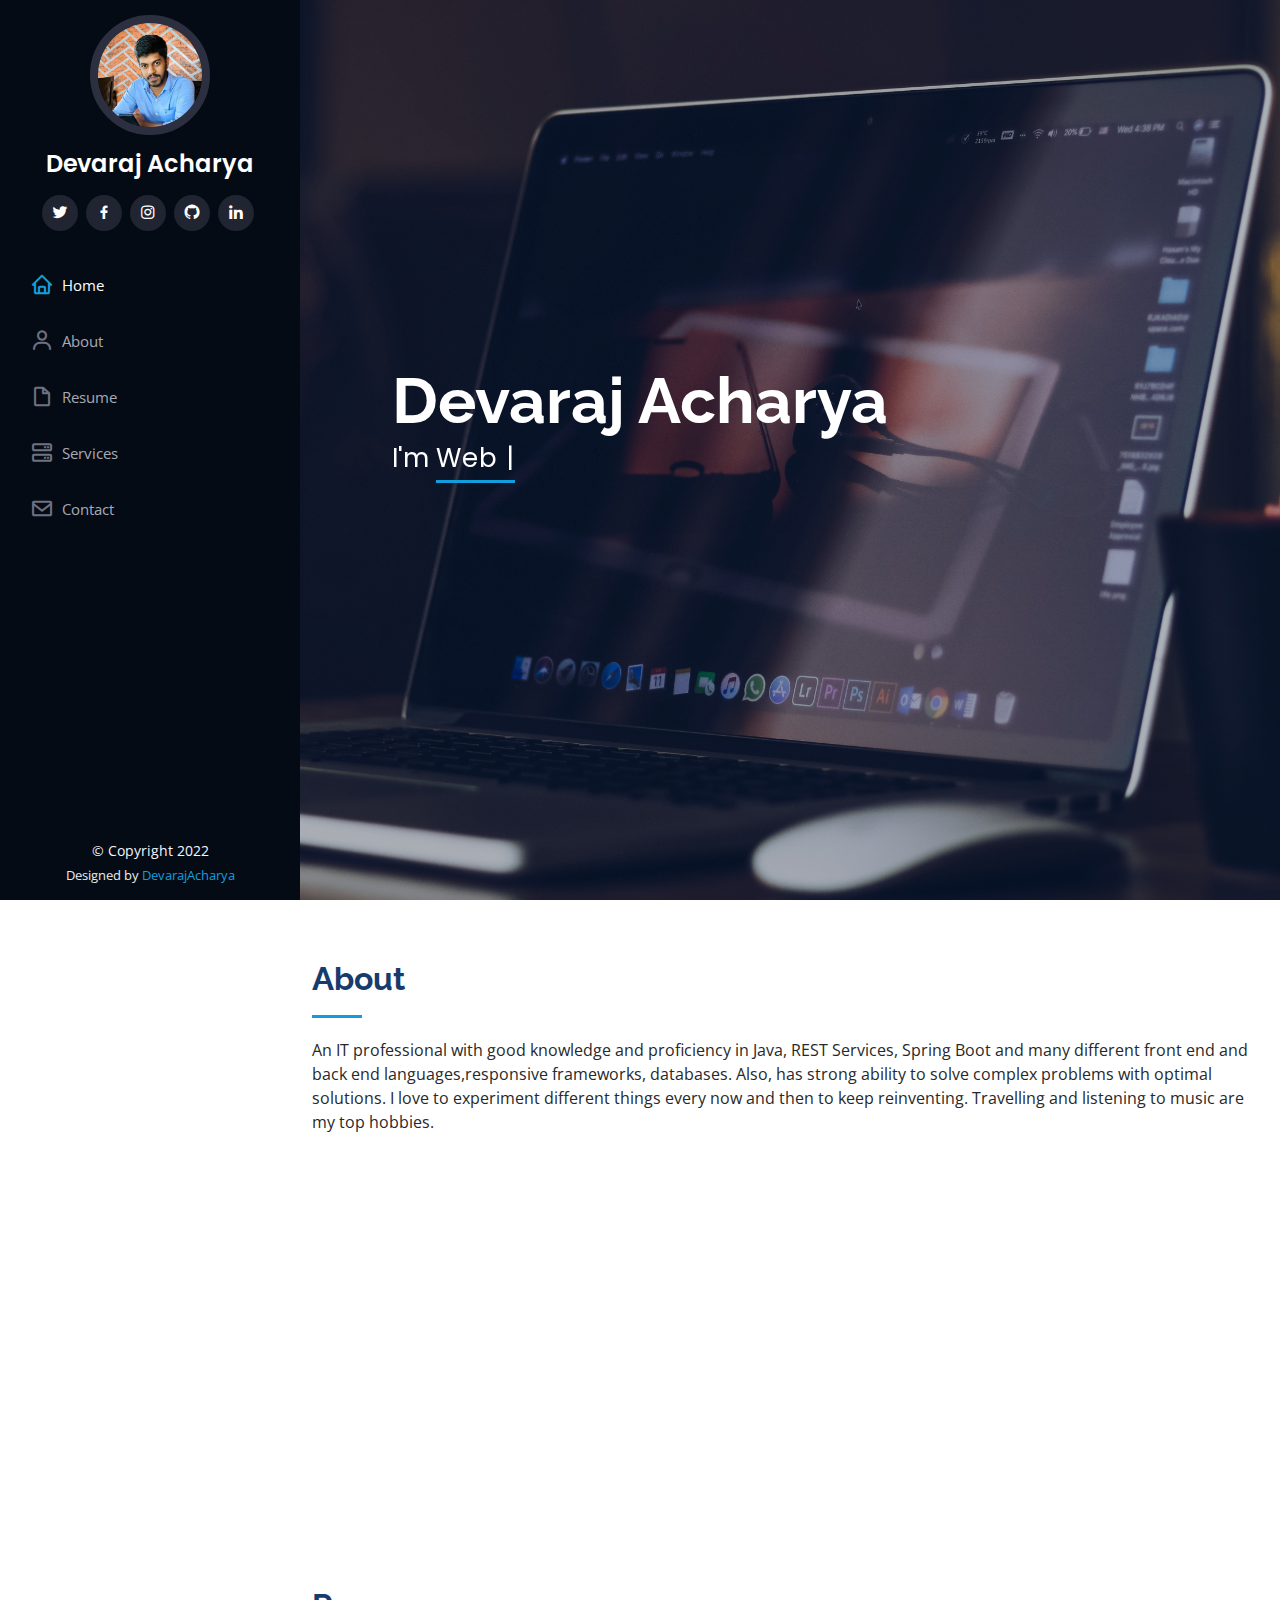
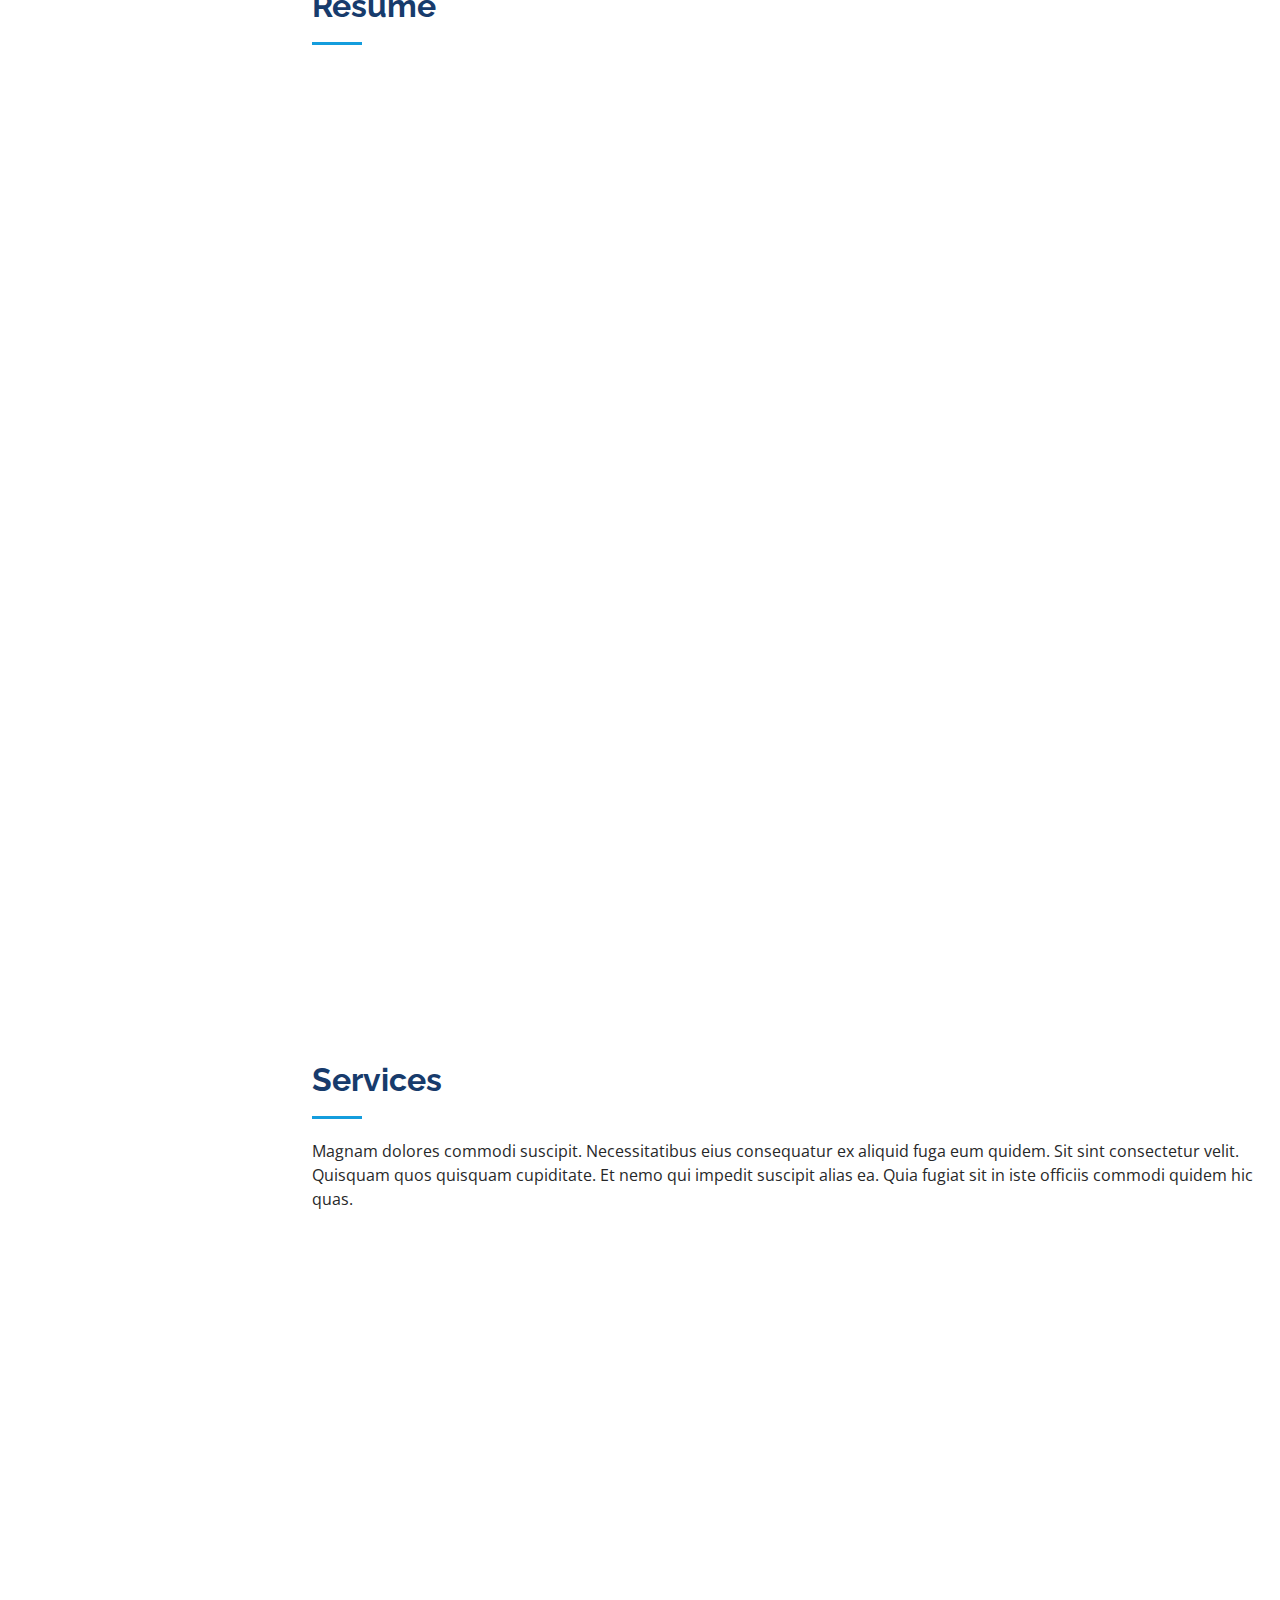
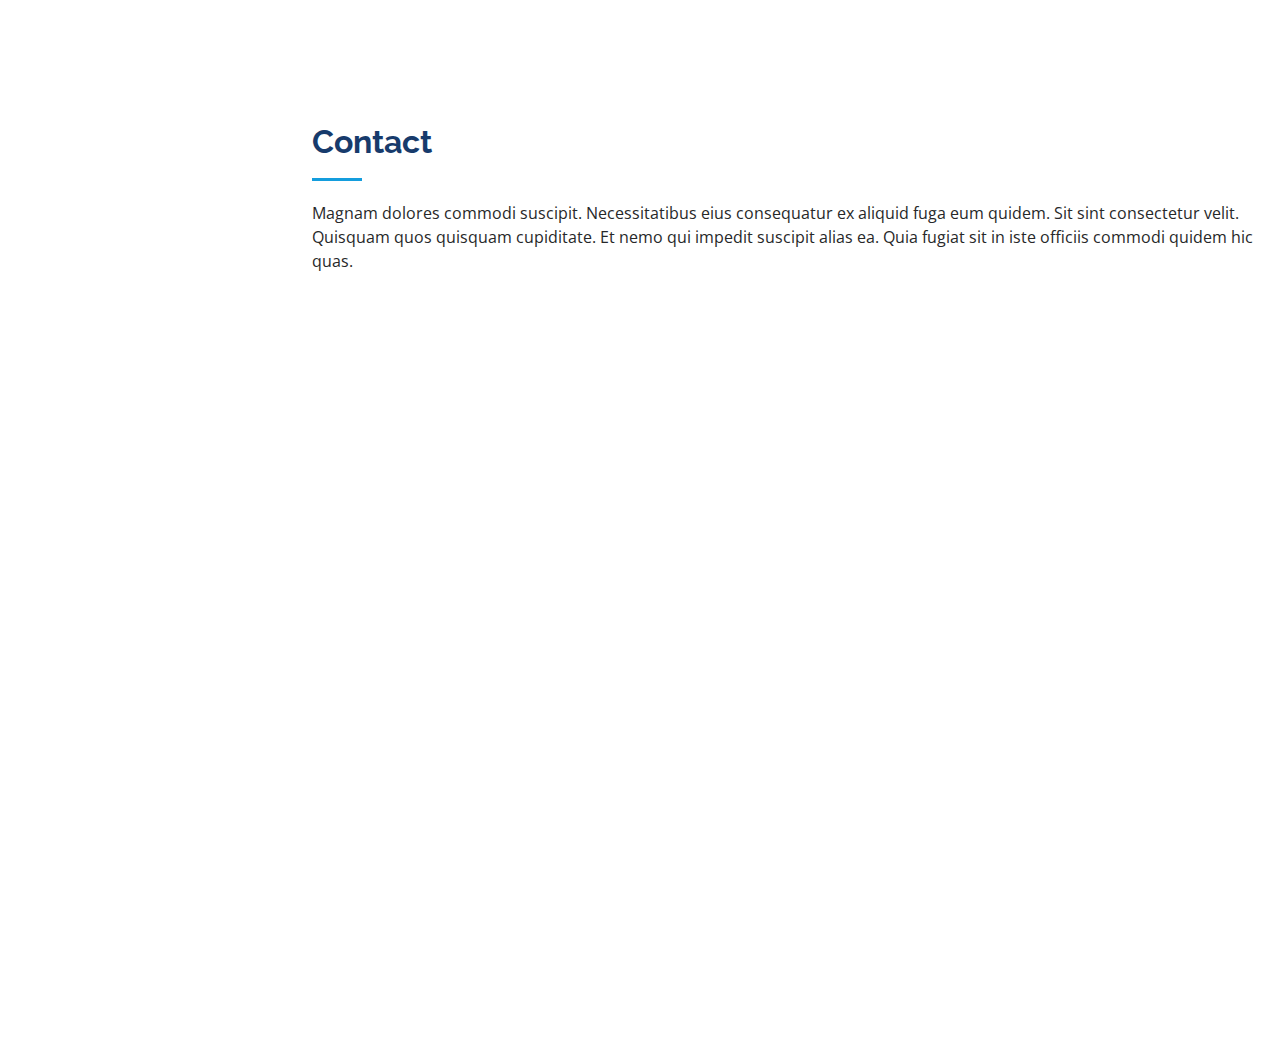
<file: index.html>
<!DOCTYPE html>
<html lang="en">

<head>
  <meta charset="utf-8">
  <meta content="width=device-width, initial-scale=1.0" name="viewport">

  <title>Digital Profile - Index</title>
  <meta content="" name="description">
  <meta content="" name="keywords">

  <!-- Favicons -->
  <link href="assets/img/favicon.png" rel="icon">
  <link href="assets/img/apple-touch-icon.png" rel="apple-touch-icon">

  <!-- Google Fonts -->
  <link href="https://fonts.googleapis.com/css?family=Open+Sans:300,300i,400,400i,600,600i,700,700i|Raleway:300,300i,400,400i,500,500i,600,600i,700,700i|Poppins:300,300i,400,400i,500,500i,600,600i,700,700i" rel="stylesheet">

  <!-- Vendor CSS Files -->
  <link href="assets/vendor/aos/aos.css" rel="stylesheet">
  <link href="assets/vendor/bootstrap/css/bootstrap.min.css" rel="stylesheet">
  <link href="assets/vendor/bootstrap-icons/bootstrap-icons.css" rel="stylesheet">
  <link href="assets/vendor/boxicons/css/boxicons.min.css" rel="stylesheet">
  <link href="assets/vendor/glightbox/css/glightbox.min.css" rel="stylesheet">
  <link href="assets/vendor/swiper/swiper-bundle.min.css" rel="stylesheet">

  <!-- Template Main CSS File -->
  <link href="assets/css/style.css" rel="stylesheet">

  <!-- =======================================================
  * Template Name: iPortfolio - v3.7.0
  * Template URL: https://bootstrapmade.com/iportfolio-bootstrap-portfolio-websites-template/
  * Author: BootstrapMade.com
  * License: https://bootstrapmade.com/license/
  ======================================================== -->

  <style type="text/css">
    .contact .php-email-form .submit-button {
      background: #149ddd;
      border: 0;
      padding: 10px 24px;
      color: #fff;
      transition: 0.4s;
      border-radius: 4px;
    }

  </style>
</head>

<body>

  <!-- ======= Mobile nav toggle button ======= -->
  <i class="bi bi-list mobile-nav-toggle d-xl-none"></i>

  <!-- ======= Header ======= -->
  <header id="header">
    <div class="d-flex flex-column">

      <div class="profile">
        <img src="assets/img/my_profile_img.jpeg" alt="" class="img-fluid rounded-circle">
        <h1 class="text-light"><a href="index.html">Devaraj Acharya</a></h1>
        <div class="social-links mt-3 text-center">
          <a href="#" class="twitter"><i class="bx bxl-twitter"></i></a>
          <a href="#" class="facebook"><i class="bx bxl-facebook"></i></a>
          <a href="https://www.instagram.com/_acharya_devraj/" target="blank" class="instagram"><i class="bx bxl-instagram"></i></a>
          <a href="https://github.com/devarajacharya" class="google-plus" target="blank"><i class="bx bxl-github"></i></a>
          <a href="https://in.linkedin.com/in/devaraj-acharya-0aa03113b" target="blank" class="linkedin"><i class="bx bxl-linkedin"></i></a>
        </div>
      </div>

      <nav id="navbar" class="nav-menu navbar">
        <ul>
          <li><a href="#hero" class="nav-link scrollto active"><i class="bx bx-home"></i> <span>Home</span></a></li>
          <li><a href="#about" class="nav-link scrollto"><i class="bx bx-user"></i> <span>About</span></a></li>
          <li><a href="#resume" class="nav-link scrollto"><i class="bx bx-file-blank"></i> <span>Resume</span></a></li>
          <li><a href="#services" class="nav-link scrollto"><i class="bx bx-server"></i> <span>Services</span></a></li>
          <li><a href="#contact" class="nav-link scrollto"><i class="bx bx-envelope"></i> <span>Contact</span></a></li>
        </ul>
      </nav><!-- .nav-menu -->
    </div>
  </header><!-- End Header -->

  <!-- ======= Hero Section ======= -->
  <section id="hero" class="d-flex flex-column justify-content-center align-items-center">
    <div class="hero-container" data-aos="fade-in">
      <h1>Devaraj Acharya</h1>
      <p>I'm <span class="typed" data-typed-items="Web Designer, Developer"></span></p>
    </div>
  </section><!-- End Hero -->

  <main id="main">

    <!-- ======= About Section ======= -->
    <section id="about" class="about">
      <div class="container">

        <div class="section-title">
          <h2>About</h2>
          <p> An IT professional with good knowledge and proficiency in Java, REST Services, Spring Boot and many different front end and back end languages,responsive frameworks, databases. Also, has strong ability to solve complex problems with optimal solutions.
          I love to experiment different things every now and then to keep reinventing. Travelling and listening to music are my top hobbies. </p>
        </div>

        <div class="row">
          <div class="col-lg-4" data-aos="fade-right">
            <img src="./assets/img/my_profile_img.jpeg" class="img-fluid" alt="">
          </div>
          <div class="col-lg-8 pt-4 pt-lg-0 content" data-aos="fade-left">
            <h3>Full Stack Web Developer.</h3>
            <p class="fst-italic">
             
            </p>
            <div class="row">
              <div class="col-lg-6">
                <ul>
                  <li><i class="bi bi-chevron-right"></i> <strong>Birthday:</strong> <span>22 May 1995</span></li>
                  <li><i class="bi bi-chevron-right"></i> <strong>Phone:</strong> <span>91- 8105152611</span></li>
                  <li><i class="bi bi-chevron-right"></i> <strong>Email:</strong> <span>devrajacharya9860@gmail.com</span></li>
                  <li><i class="bi bi-chevron-right"></i> <strong>City:</strong> <span>Bangalore, Karnataka</span></li>
                </ul>
              </div>
              <div class="col-lg-6">
                <ul>
                   <li><i class="bi bi-chevron-right"></i> <strong>Qualification:</strong> <span>BTech</span></li>
                  <li><i class="bi bi-chevron-right"></i> <strong>Current Company:</strong> <span>BCITS PVT LTD</span></li>
                  <li><i class="bi bi-chevron-right"></i> <strong>Current Designation:</strong> <span>Senior Software Developer</span></li>
                </ul>
              </div>
            </div>
            <p>
              Dedicated and efficient full stack developer with 2+ years experience in application layers and databases.
            </p>
          </div>
        </div>

      </div>
    </section><!-- End About Section -->

    <!-- ======= Resume Section ======= -->
    <section id="resume" class="resume">
      <div class="container">

        <div class="section-title">
          <h2>Resume</h2>
          <p></p>
        </div>

        <div class="row">
          <div class="col-lg-6" data-aos="fade-up">
            <h3 class="resume-title">Sumary</h3>
            <div class="resume-item pb-0">
              <h4>Alex Smith</h4>
              <p><em>Innovative and deadline-driven Graphic Designer with 3+ years of experience designing and developing user-centered digital/print marketing material from initial concept to final, polished deliverable.</em></p>
              <ul>
                <li>Portland par 127,Orlando, FL</li>
                <li>(123) 456-7891</li>
                <li>alice.barkley@example.com</li>
              </ul>
            </div>

            <h3 class="resume-title">Education</h3>
            <div class="resume-item">
              <h4>Master of Fine Arts &amp; Graphic Design</h4>
              <h5>2015 - 2016</h5>
              <p><em>Rochester Institute of Technology, Rochester, NY</em></p>
              <p>Qui deserunt veniam. Et sed aliquam labore tempore sed quisquam iusto autem sit. Ea vero voluptatum qui ut dignissimos deleniti nerada porti sand markend</p>
            </div>
            <div class="resume-item">
              <h4>Bachelor of Fine Arts &amp; Graphic Design</h4>
              <h5>2010 - 2014</h5>
              <p><em>Rochester Institute of Technology, Rochester, NY</em></p>
              <p>Quia nobis sequi est occaecati aut. Repudiandae et iusto quae reiciendis et quis Eius vel ratione eius unde vitae rerum voluptates asperiores voluptatem Earum molestiae consequatur neque etlon sader mart dila</p>
            </div>
          </div>
          <div class="col-lg-6" data-aos="fade-up" data-aos-delay="100">
            <h3 class="resume-title">Professional Experience</h3>
            <div class="resume-item">
              <h4>Senior graphic design specialist</h4>
              <h5>2019 - Present</h5>
              <p><em>Experion, New York, NY </em></p>
              <ul>
                <li>Lead in the design, development, and implementation of the graphic, layout, and production communication materials</li>
                <li>Delegate tasks to the 7 members of the design team and provide counsel on all aspects of the project. </li>
                <li>Supervise the assessment of all graphic materials in order to ensure quality and accuracy of the design</li>
                <li>Oversee the efficient use of production project budgets ranging from $2,000 - $25,000</li>
              </ul>
            </div>
            <div class="resume-item">
              <h4>Graphic design specialist</h4>
              <h5>2017 - 2018</h5>
              <p><em>Stepping Stone Advertising, New York, NY</em></p>
              <ul>
                <li>Developed numerous marketing programs (logos, brochures,infographics, presentations, and advertisements).</li>
                <li>Managed up to 5 projects or tasks at a given time while under pressure</li>
                <li>Recommended and consulted with clients on the most appropriate graphic design</li>
                <li>Created 4+ design presentations and proposals a month for clients and account managers</li>
              </ul>
            </div>
          </div>
        </div>

      </div>
    </section><!-- End Resume Section -->

    <!-- ======= Services Section ======= -->
    <section id="services" class="services">
      <div class="container">

        <div class="section-title">
          <h2>Services</h2>
          <p>Magnam dolores commodi suscipit. Necessitatibus eius consequatur ex aliquid fuga eum quidem. Sit sint consectetur velit. Quisquam quos quisquam cupiditate. Et nemo qui impedit suscipit alias ea. Quia fugiat sit in iste officiis commodi quidem hic quas.</p>
        </div>

        <div class="row">
          <div class="col-lg-4 col-md-6 icon-box" data-aos="fade-up">
            <div class="icon"><i class="bi bi-briefcase"></i></div>
            <h4 class="title"><a href="">Lorem Ipsum</a></h4>
            <p class="description">Voluptatum deleniti atque corrupti quos dolores et quas molestias excepturi sint occaecati cupiditate non provident</p>
          </div>
          <div class="col-lg-4 col-md-6 icon-box" data-aos="fade-up" data-aos-delay="100">
            <div class="icon"><i class="bi bi-card-checklist"></i></div>
            <h4 class="title"><a href="">Dolor Sitema</a></h4>
            <p class="description">Minim veniam, quis nostrud exercitation ullamco laboris nisi ut aliquip ex ea commodo consequat tarad limino ata</p>
          </div>
          <div class="col-lg-4 col-md-6 icon-box" data-aos="fade-up" data-aos-delay="200">
            <div class="icon"><i class="bi bi-bar-chart"></i></div>
            <h4 class="title"><a href="">Sed ut perspiciatis</a></h4>
            <p class="description">Duis aute irure dolor in reprehenderit in voluptate velit esse cillum dolore eu fugiat nulla pariatur</p>
          </div>
          <div class="col-lg-4 col-md-6 icon-box" data-aos="fade-up" data-aos-delay="300">
            <div class="icon"><i class="bi bi-binoculars"></i></div>
            <h4 class="title"><a href="">Magni Dolores</a></h4>
            <p class="description">Excepteur sint occaecat cupidatat non proident, sunt in culpa qui officia deserunt mollit anim id est laborum</p>
          </div>
          <div class="col-lg-4 col-md-6 icon-box" data-aos="fade-up" data-aos-delay="400">
            <div class="icon"><i class="bi bi-brightness-high"></i></div>
            <h4 class="title"><a href="">Nemo Enim</a></h4>
            <p class="description">At vero eos et accusamus et iusto odio dignissimos ducimus qui blanditiis praesentium voluptatum deleniti atque</p>
          </div>
          <div class="col-lg-4 col-md-6 icon-box" data-aos="fade-up" data-aos-delay="500">
            <div class="icon"><i class="bi bi-calendar4-week"></i></div>
            <h4 class="title"><a href="">Eiusmod Tempor</a></h4>
            <p class="description">Et harum quidem rerum facilis est et expedita distinctio. Nam libero tempore, cum soluta nobis est eligendi</p>
          </div>
        </div>

      </div>
    </section><!-- End Services Section -->

    <!-- ======= Contact Section ======= -->
    <section id="contact" class="contact">
      <div class="container">

        <div class="section-title">
          <h2>Contact</h2>
          <p>Magnam dolores commodi suscipit. Necessitatibus eius consequatur ex aliquid fuga eum quidem. Sit sint consectetur velit. Quisquam quos quisquam cupiditate. Et nemo qui impedit suscipit alias ea. Quia fugiat sit in iste officiis commodi quidem hic quas.</p>
        </div>

        <div class="row" data-aos="fade-in">

          <div class="col-lg-5 d-flex align-items-stretch">
            <div class="info">
              <div class="address">
                <i class="bi bi-geo-alt"></i>
                <h4>Location:</h4>
                <p>A108 Adam Street, New York, NY 535022</p>
              </div>

              <div class="email">
                <i class="bi bi-envelope"></i>
                <h4>Email:</h4>
                <p>info@example.com</p>
              </div>

              <div class="phone">
                <i class="bi bi-phone"></i>
                <h4>Call:</h4>
                <p>+1 5589 55488 55s</p>
              </div>

              <iframe src="https://www.google.com/maps/embed?pb=!1m14!1m8!1m3!1d12097.433213460943!2d-74.0062269!3d40.7101282!3m2!1i1024!2i768!4f13.1!3m3!1m2!1s0x0%3A0xb89d1fe6bc499443!2sDowntown+Conference+Center!5e0!3m2!1smk!2sbg!4v1539943755621" frameborder="0" style="border:0; width: 100%; height: 290px;" allowfullscreen></iframe>
            </div>

          </div>

          <div class="col-lg-7 mt-5 mt-lg-0 d-flex align-items-stretch">
            <div class="php-email-form">
              <div class="row">
                <div class="form-group col-md-6">
                  <label for="name">Your Name</label>
                  <input type="text" name="name" class="form-control" id="name" required>
                </div>
                <div class="form-group col-md-6">
                  <label for="name">Your Email</label>
                  <input type="email" class="form-control" name="email" id="email" required>
                </div>
              </div>
              <div class="form-group">
                <label for="name">Subject</label>
                <input type="text" class="form-control" name="subject" id="subject" required>
              </div>
              <div class="form-group">
                <label for="name">Message</label>
                <textarea class="form-control" name="message" id="message" rows="10" required></textarea>
              </div>
              <div class="my-3">
                <div class="loading">Loading</div>
                <div class="error-message"></div>
                <div class="sent-message">Your message has been sent. Thank you!</div>
              </div>
              <div class="text-center"><button class="submit-button" onclick="sendEmail()">Send Message</button></div>
            </div>
          </div>

        </div>

      </div>
    </section><!-- End Contact Section -->

  </main><!-- End #main -->

  <!-- ======= Footer ======= -->
  <footer id="footer">
    <div class="container">
      <div class="copyright">
        &copy; Copyright 2022 <strong><span></span></strong>
      </div>
      <div class="credits">
        <!-- All the links in the footer should remain intact. -->
        <!-- You can delete the links only if you purchased the pro version. -->
        <!-- Licensing information: https://bootstrapmade.com/license/ -->
        <!-- Purchase the pro version with working PHP/AJAX contact form: https://bootstrapmade.com/iportfolio-bootstrap-portfolio-websites-template/ -->
        Designed by <a href="">DevarajAcharya</a>
      </div>
    </div>
  </footer><!-- End  Footer -->

  <a href="#" class="back-to-top d-flex align-items-center justify-content-center"><i class="bi bi-arrow-up-short"></i></a>

  <!-- Vendor JS Files -->
  <script src="assets/vendor/purecounter/purecounter.js"></script>
  <script src="assets/vendor/aos/aos.js"></script>
  <script src="assets/vendor/bootstrap/js/bootstrap.bundle.min.js"></script>
  <script src="assets/vendor/glightbox/js/glightbox.min.js"></script>
  <script src="assets/vendor/isotope-layout/isotope.pkgd.min.js"></script>
  <script src="assets/vendor/swiper/swiper-bundle.min.js"></script>
  <script src="assets/vendor/typed.js/typed.min.js"></script>
  <script src="assets/vendor/waypoints/noframework.waypoints.js"></script>

  <!-- Template Main JS File -->
  <script src="assets/js/main.js"></script>
  <script src="assets/js/smtp.js"></script>
  <script src="assets/js/min.js"></script>

  <script type="text/javascript">
  
  function sendEmail(){
      var name = $('#name').val();
      var email = $('#email').val();
      var subject = $('#subject').val();
      var message = $('#message').val();

      var body='Name: '+name+'<br>Email: '+email+'<br>Subject: '+subject+'<br>Message: '+message;

      console.log (body);
      Email.send({
        SecureToken:"2e9035da-54ac-4d15-9029-0fdb9187fa60",
        To: 'devrajacharya9860@gmail.com',
        From: "shridhar80901@gmail.com",
        Subject: "New message on contact from "+name,
        Body: body
      }).then(
        message =>{
          //console.log (message);
          if(message=='OK'){
          alert('Your mail has been send. Thank you for connecting.');
          }
          else{
            console.error (message);
            alert('There is error at sending message. ')
            
          }

        }
      );
  }
</script>
</body>
</html>
</file>
<file: assets/css/style.css>
/**
* Template Name: iPortfolio - v3.7.0
* Template URL: https://bootstrapmade.com/iportfolio-bootstrap-portfolio-websites-template/
* Author: BootstrapMade.com
* License: https://bootstrapmade.com/license/
*/

/*--------------------------------------------------------------
# General
--------------------------------------------------------------*/
body {
  font-family: "Open Sans", sans-serif;
  color: #272829;
}

a {
  color: #149ddd;
  text-decoration: none;
}

a:hover {
  color: #37b3ed;
  text-decoration: none;
}

h1, h2, h3, h4, h5, h6 {
  font-family: "Raleway", sans-serif;
}

/*--------------------------------------------------------------
# Back to top button
--------------------------------------------------------------*/
.back-to-top {
  position: fixed;
  visibility: hidden;
  opacity: 0;
  right: 15px;
  bottom: 15px;
  z-index: 996;
  background: #149ddd;
  width: 40px;
  height: 40px;
  border-radius: 50px;
  transition: all 0.4s;
}
.back-to-top i {
  font-size: 28px;
  color: #fff;
  line-height: 0;
}
.back-to-top:hover {
  background: #2eafec;
  color: #fff;
}
.back-to-top.active {
  visibility: visible;
  opacity: 1;
}

/*--------------------------------------------------------------
# Header
--------------------------------------------------------------*/
#header {
  position: fixed;
  top: 0;
  left: 0;
  bottom: 0;
  width: 300px;
  transition: all ease-in-out 0.5s;
  z-index: 9997;
  transition: all 0.5s;
  padding: 0 15px;
  background: #040b14;
  overflow-y: auto;
}
#header .profile img {
  margin: 15px auto;
  display: block;
  width: 120px;
  border: 8px solid #2c2f3f;
}
#header .profile h1 {
  font-size: 24px;
  margin: 0;
  padding: 0;
  font-weight: 600;
  -moz-text-align-last: center;
  text-align-last: center;
  font-family: "Poppins", sans-serif;
}
#header .profile h1 a, #header .profile h1 a:hover {
  color: #fff;
  text-decoration: none;
}
#header .profile .social-links a {
  font-size: 18px;
  display: inline-block;
  background: #212431;
  color: #fff;
  line-height: 1;
  padding: 8px 0;
  margin-right: 4px;
  border-radius: 50%;
  text-align: center;
  width: 36px;
  height: 36px;
  transition: 0.3s;
}
#header .profile .social-links a:hover {
  background: #149ddd;
  color: #fff;
  text-decoration: none;
}

#main {
  margin-left: 300px;
}

@media (max-width: 1199px) {
  #header {
    left: -300px;
  }

  #main {
    margin-left: 0;
  }
}
/*--------------------------------------------------------------
# Navigation Menu
--------------------------------------------------------------*/
/* Desktop Navigation */
.nav-menu {
  padding: 30px 0 0 0;
}
.nav-menu * {
  margin: 0;
  padding: 0;
  list-style: none;
}
.nav-menu > ul > li {
  position: relative;
  white-space: nowrap;
}
.nav-menu a, .nav-menu a:focus {
  display: flex;
  align-items: center;
  color: #a8a9b4;
  padding: 12px 15px;
  margin-bottom: 8px;
  transition: 0.3s;
  font-size: 15px;
}
.nav-menu a i, .nav-menu a:focus i {
  font-size: 24px;
  padding-right: 8px;
  color: #6f7180;
}
.nav-menu a:hover, .nav-menu .active, .nav-menu .active:focus, .nav-menu li:hover > a {
  text-decoration: none;
  color: #fff;
}
.nav-menu a:hover i, .nav-menu .active i, .nav-menu .active:focus i, .nav-menu li:hover > a i {
  color: #149ddd;
}

/* Mobile Navigation */
.mobile-nav-toggle {
  position: fixed;
  right: 15px;
  top: 15px;
  z-index: 9998;
  border: 0;
  font-size: 24px;
  transition: all 0.4s;
  outline: none !important;
  background-color: #149ddd;
  color: #fff;
  width: 40px;
  height: 40px;
  display: inline-flex;
  align-items: center;
  justify-content: center;
  line-height: 0;
  border-radius: 50px;
  cursor: pointer;
}

.mobile-nav-active {
  overflow: hidden;
}
.mobile-nav-active #header {
  left: 0;
}

/*--------------------------------------------------------------
# Hero Section
--------------------------------------------------------------*/
#hero {
  width: 100%;
  height: 100vh;
  background: url("../img/wallpaper_img.jpg") top center;
  background-size: cover;
}
#hero:before {
  content: "";
  background: rgba(5, 13, 24, 0.3);
  position: absolute;
  bottom: 0;
  top: 0;
  left: 0;
  right: 0;
  z-index: 1;
}
#hero .hero-container {
  position: relative;
  z-index: 2;
  min-width: 300px;
}
#hero h1 {
  margin: 0 0 10px 0;
  font-size: 64px;
  font-weight: 700;
  line-height: 56px;
  color: #fff;
}
#hero p {
  color: #fff;
  margin-bottom: 50px;
  font-size: 26px;
  font-family: "Poppins", sans-serif;
}
#hero p span {
  color: #fff;
  padding-bottom: 4px;
  letter-spacing: 1px;
  border-bottom: 3px solid #149ddd;
}
@media (min-width: 1024px) {
  #hero {
    background-attachment: fixed;
  }
}
@media (max-width: 768px) {
  #hero h1 {
    font-size: 28px;
    line-height: 36px;
  }
  #hero h2 {
    font-size: 18px;
    line-height: 24px;
    margin-bottom: 30px;
  }
}

/*--------------------------------------------------------------
# Sections General
--------------------------------------------------------------*/
section {
  padding: 60px 0;
  overflow: hidden;
}

.section-bg {
  background: #f5f8fd;
}

.section-title {
  padding-bottom: 30px;
}
.section-title h2 {
  font-size: 32px;
  font-weight: bold;
  margin-bottom: 20px;
  padding-bottom: 20px;
  position: relative;
  color: #173b6c;
}
.section-title h2::after {
  content: "";
  position: absolute;
  display: block;
  width: 50px;
  height: 3px;
  background: #149ddd;
  bottom: 0;
  left: 0;
}
.section-title p {
  margin-bottom: 0;
}

/*--------------------------------------------------------------
# About
--------------------------------------------------------------*/
.about .content h3 {
  font-weight: 700;
  font-size: 26px;
  color: #173b6c;
}
.about .content ul {
  list-style: none;
  padding: 0;
}
.about .content ul li {
  margin-bottom: 20px;
  display: flex;
  align-items: center;
}
.about .content ul strong {
  margin-right: 10px;
}
.about .content ul i {
  font-size: 16px;
  margin-right: 5px;
  color: #149ddd;
  line-height: 0;
}
.about .content p:last-child {
  margin-bottom: 0;
}

/*--------------------------------------------------------------
# Facts
--------------------------------------------------------------*/
.facts {
  padding-bottom: 30px;
}
.facts .count-box {
  padding: 30px;
  width: 100%;
}
.facts .count-box i {
  display: block;
  font-size: 44px;
  color: #149ddd;
  float: left;
  line-height: 0;
}
.facts .count-box span {
  font-size: 48px;
  line-height: 40px;
  display: block;
  font-weight: 700;
  color: #050d18;
  margin-left: 60px;
}
.facts .count-box p {
  padding: 15px 0 0 0;
  margin: 0 0 0 60px;
  font-family: "Raleway", sans-serif;
  font-size: 14px;
  color: #122f57;
}
.facts .count-box a {
  font-weight: 600;
  display: block;
  margin-top: 20px;
  color: #122f57;
  font-size: 15px;
  font-family: "Poppins", sans-serif;
  transition: ease-in-out 0.3s;
}
.facts .count-box a:hover {
  color: #1f5297;
}

/*--------------------------------------------------------------
# Akills
--------------------------------------------------------------*/
.skills .progress {
  height: 60px;
  display: block;
  background: none;
  border-radius: 0;
}
.skills .progress .skill {
  padding: 0;
  margin: 0 0 6px 0;
  text-transform: uppercase;
  display: block;
  font-weight: 600;
  font-family: "Poppins", sans-serif;
  color: #050d18;
}
.skills .progress .skill .val {
  float: right;
  font-style: normal;
}
.skills .progress-bar-wrap {
  background: #dce8f8;
  height: 10px;
}
.skills .progress-bar {
  width: 1px;
  height: 10px;
  transition: 0.9s;
  background-color: #149ddd;
}

/*--------------------------------------------------------------
# Resume
--------------------------------------------------------------*/
.resume .resume-title {
  font-size: 26px;
  font-weight: 700;
  margin-top: 20px;
  margin-bottom: 20px;
  color: #050d18;
}
.resume .resume-item {
  padding: 0 0 20px 20px;
  margin-top: -2px;
  border-left: 2px solid #1f5297;
  position: relative;
}
.resume .resume-item h4 {
  line-height: 18px;
  font-size: 18px;
  font-weight: 600;
  text-transform: uppercase;
  font-family: "Poppins", sans-serif;
  color: #050d18;
  margin-bottom: 10px;
}
.resume .resume-item h5 {
  font-size: 16px;
  background: #e4edf9;
  padding: 5px 15px;
  display: inline-block;
  font-weight: 600;
  margin-bottom: 10px;
}
.resume .resume-item ul {
  padding-left: 20px;
}
.resume .resume-item ul li {
  padding-bottom: 10px;
}
.resume .resume-item:last-child {
  padding-bottom: 0;
}
.resume .resume-item::before {
  content: "";
  position: absolute;
  width: 16px;
  height: 16px;
  border-radius: 50px;
  left: -9px;
  top: 0;
  background: #fff;
  border: 2px solid #1f5297;
}

/*--------------------------------------------------------------
# Portfolio
--------------------------------------------------------------*/
.portfolio .portfolio-item {
  margin-bottom: 30px;
}
.portfolio #portfolio-flters {
  padding: 0;
  margin: 0 auto 35px auto;
  list-style: none;
  text-align: center;
  background: #fff;
  border-radius: 50px;
  padding: 2px 15px;
}
.portfolio #portfolio-flters li {
  cursor: pointer;
  display: inline-block;
  padding: 10px 15px 8px 15px;
  font-size: 14px;
  font-weight: 600;
  line-height: 1;
  text-transform: uppercase;
  color: #272829;
  margin-bottom: 5px;
  transition: all 0.3s ease-in-out;
}
.portfolio #portfolio-flters li:hover, .portfolio #portfolio-flters li.filter-active {
  color: #149ddd;
}
.portfolio #portfolio-flters li:last-child {
  margin-right: 0;
}
.portfolio .portfolio-wrap {
  transition: 0.3s;
  position: relative;
  overflow: hidden;
  z-index: 1;
}
.portfolio .portfolio-wrap::before {
  content: "";
  background: rgba(255, 255, 255, 0.5);
  position: absolute;
  left: 0;
  right: 0;
  top: 0;
  bottom: 0;
  transition: all ease-in-out 0.3s;
  z-index: 2;
  opacity: 0;
}
.portfolio .portfolio-wrap .portfolio-links {
  opacity: 1;
  left: 0;
  right: 0;
  bottom: -60px;
  z-index: 3;
  position: absolute;
  transition: all ease-in-out 0.3s;
  display: flex;
  justify-content: center;
}
.portfolio .portfolio-wrap .portfolio-links a {
  color: #fff;
  font-size: 28px;
  text-align: center;
  background: rgba(20, 157, 221, 0.75);
  transition: 0.3s;
  width: 50%;
}
.portfolio .portfolio-wrap .portfolio-links a:hover {
  background: rgba(20, 157, 221, 0.95);
}
.portfolio .portfolio-wrap .portfolio-links a + a {
  border-left: 1px solid #37b3ed;
}
.portfolio .portfolio-wrap:hover::before {
  top: 0;
  left: 0;
  right: 0;
  bottom: 0;
  opacity: 1;
}
.portfolio .portfolio-wrap:hover .portfolio-links {
  opacity: 1;
  bottom: 0;
}

/*--------------------------------------------------------------
# Portfolio Details
--------------------------------------------------------------*/
.portfolio-details {
  padding-top: 40px;
}
.portfolio-details .portfolio-details-slider img {
  width: 100%;
}
.portfolio-details .portfolio-details-slider .swiper-pagination {
  margin-top: 20px;
  position: relative;
}
.portfolio-details .portfolio-details-slider .swiper-pagination .swiper-pagination-bullet {
  width: 12px;
  height: 12px;
  background-color: #fff;
  opacity: 1;
  border: 1px solid #149ddd;
}
.portfolio-details .portfolio-details-slider .swiper-pagination .swiper-pagination-bullet-active {
  background-color: #149ddd;
}
.portfolio-details .portfolio-info {
  padding: 30px;
  box-shadow: 0px 0 30px rgba(5, 13, 24, 0.08);
}
.portfolio-details .portfolio-info h3 {
  font-size: 22px;
  font-weight: 700;
  margin-bottom: 20px;
  padding-bottom: 20px;
  border-bottom: 1px solid #eee;
}
.portfolio-details .portfolio-info ul {
  list-style: none;
  padding: 0;
  font-size: 15px;
}
.portfolio-details .portfolio-info ul li + li {
  margin-top: 10px;
}
.portfolio-details .portfolio-description {
  padding-top: 30px;
}
.portfolio-details .portfolio-description h2 {
  font-size: 26px;
  font-weight: 700;
  margin-bottom: 20px;
}
.portfolio-details .portfolio-description p {
  padding: 0;
}

/*--------------------------------------------------------------
# Services
--------------------------------------------------------------*/
.services .icon-box {
  margin-bottom: 20px;
}
.services .icon {
  float: left;
  display: flex;
  align-items: center;
  justify-content: center;
  width: 54px;
  height: 54px;
  background: #149ddd;
  border-radius: 50%;
  transition: 0.5s;
  border: 1px solid #149ddd;
}
.services .icon i {
  color: #fff;
  font-size: 24px;
  line-height: 0;
}
.services .icon-box:hover .icon {
  background: #fff;
}
.services .icon-box:hover .icon i {
  color: #149ddd;
}
.services .title {
  margin-left: 80px;
  font-weight: 700;
  margin-bottom: 15px;
  font-size: 18px;
}
.services .title a {
  color: #343a40;
}
.services .title a:hover {
  color: #149ddd;
}
.services .description {
  margin-left: 80px;
  line-height: 24px;
  font-size: 14px;
}

/*--------------------------------------------------------------
# Testimonials
--------------------------------------------------------------*/
.testimonials .testimonials-carousel, .testimonials .testimonials-slider {
  overflow: hidden;
}
.testimonials .testimonial-item {
  box-sizing: content-box;
  text-align: center;
  min-height: 320px;
}
.testimonials .testimonial-item .testimonial-img {
  width: 90px;
  border-radius: 50%;
  margin: 0 auto;
}
.testimonials .testimonial-item h3 {
  font-size: 18px;
  font-weight: bold;
  margin: 10px 0 5px 0;
  color: #111;
}
.testimonials .testimonial-item h4 {
  font-size: 14px;
  color: #999;
  margin: 0;
}
.testimonials .testimonial-item .quote-icon-left, .testimonials .testimonial-item .quote-icon-right {
  color: #c3e8fa;
  font-size: 26px;
}
.testimonials .testimonial-item .quote-icon-left {
  display: inline-block;
  left: -5px;
  position: relative;
}
.testimonials .testimonial-item .quote-icon-right {
  display: inline-block;
  right: -5px;
  position: relative;
  top: 10px;
}
.testimonials .testimonial-item p {
  font-style: italic;
  margin: 0 15px 15px 15px;
  padding: 20px;
  background: #fff;
  position: relative;
  margin-bottom: 35px;
  border-radius: 6px;
  box-shadow: 0px 2px 15px rgba(0, 0, 0, 0.1);
}
.testimonials .testimonial-item p::after {
  content: "";
  width: 0;
  height: 0;
  border-top: 20px solid #fff;
  border-right: 20px solid transparent;
  border-left: 20px solid transparent;
  position: absolute;
  bottom: -20px;
  left: calc(50% - 20px);
}
.testimonials .swiper-pagination {
  margin-top: 20px;
  position: relative;
}
.testimonials .swiper-pagination .swiper-pagination-bullet {
  width: 12px;
  height: 12px;
  background-color: #fff;
  opacity: 1;
  border: 1px solid #149ddd;
}
.testimonials .swiper-pagination .swiper-pagination-bullet-active {
  background-color: #149ddd;
}

/*--------------------------------------------------------------
# Contact
--------------------------------------------------------------*/
.contact {
  padding-bottom: 130px;
}
.contact .info {
  padding: 30px;
  background: #fff;
  width: 100%;
  box-shadow: 0 0 24px 0 rgba(0, 0, 0, 0.12);
}
.contact .info i {
  font-size: 20px;
  color: #149ddd;
  float: left;
  width: 44px;
  height: 44px;
  background: #dff3fc;
  display: flex;
  justify-content: center;
  align-items: center;
  border-radius: 50px;
  transition: all 0.3s ease-in-out;
}
.contact .info h4 {
  padding: 0 0 0 60px;
  font-size: 22px;
  font-weight: 600;
  margin-bottom: 5px;
  color: #050d18;
}
.contact .info p {
  padding: 0 0 10px 60px;
  margin-bottom: 20px;
  font-size: 14px;
  color: #173b6c;
}
.contact .info .email p {
  padding-top: 5px;
}
.contact .info .social-links {
  padding-left: 60px;
}
.contact .info .social-links a {
  font-size: 18px;
  display: inline-block;
  background: #333;
  color: #fff;
  line-height: 1;
  padding: 8px 0;
  border-radius: 50%;
  text-align: center;
  width: 36px;
  height: 36px;
  transition: 0.3s;
  margin-right: 10px;
}
.contact .info .social-links a:hover {
  background: #149ddd;
  color: #fff;
}
.contact .info .email:hover i, .contact .info .address:hover i, .contact .info .phone:hover i {
  background: #149ddd;
  color: #fff;
}
.contact .php-email-form {
  width: 100%;
  padding: 30px;
  background: #fff;
  box-shadow: 0 0 24px 0 rgba(0, 0, 0, 0.12);
}
.contact .php-email-form .form-group {
  padding-bottom: 8px;
}
.contact .php-email-form .validate {
  display: none;
  color: red;
  margin: 0 0 15px 0;
  font-weight: 400;
  font-size: 13px;
}
.contact .php-email-form .error-message {
  display: none;
  color: #fff;
  background: #ed3c0d;
  text-align: left;
  padding: 15px;
  font-weight: 600;
}
.contact .php-email-form .error-message br + br {
  margin-top: 25px;
}
.contact .php-email-form .sent-message {
  display: none;
  color: #fff;
  background: #18d26e;
  text-align: center;
  padding: 15px;
  font-weight: 600;
}
.contact .php-email-form .loading {
  display: none;
  background: #fff;
  text-align: center;
  padding: 15px;
}
.contact .php-email-form .loading:before {
  content: "";
  display: inline-block;
  border-radius: 50%;
  width: 24px;
  height: 24px;
  margin: 0 10px -6px 0;
  border: 3px solid #18d26e;
  border-top-color: #eee;
  -webkit-animation: animate-loading 1s linear infinite;
  animation: animate-loading 1s linear infinite;
}
.contact .php-email-form .form-group {
  margin-bottom: 15px;
}
.contact .php-email-form label {
  padding-bottom: 8px;
}
.contact .php-email-form input, .contact .php-email-form textarea {
  border-radius: 0;
  box-shadow: none;
  font-size: 14px;
}
.contact .php-email-form input {
  height: 44px;
}
.contact .php-email-form textarea {
  padding: 10px 15px;
}
.contact .php-email-form button[type=submit] {
  background: #149ddd;
  border: 0;
  padding: 10px 24px;
  color: #fff;
  transition: 0.4s;
  border-radius: 4px;
}
.contact .php-email-form button[type=submit]:hover {
  background: #37b3ed;
}
@-webkit-keyframes animate-loading {
  0% {
    transform: rotate(0deg);
  }
  100% {
    transform: rotate(360deg);
  }
}
@keyframes animate-loading {
  0% {
    transform: rotate(0deg);
  }
  100% {
    transform: rotate(360deg);
  }
}

/*--------------------------------------------------------------
# Breadcrumbs
--------------------------------------------------------------*/
.breadcrumbs {
  padding: 20px 0;
  background: #f9f9f9;
}
.breadcrumbs h2 {
  font-size: 26px;
  font-weight: 300;
}
.breadcrumbs ol {
  display: flex;
  flex-wrap: wrap;
  list-style: none;
  padding: 0;
  margin: 0;
  font-size: 15px;
}
.breadcrumbs ol li + li {
  padding-left: 10px;
}
.breadcrumbs ol li + li::before {
  display: inline-block;
  padding-right: 10px;
  color: #0e2442;
  content: "/";
}
@media (max-width: 768px) {
  .breadcrumbs .d-flex {
    display: block !important;
  }
  .breadcrumbs ol {
    display: block;
  }
  .breadcrumbs ol li {
    display: inline-block;
  }
}

/*--------------------------------------------------------------
# Footer
--------------------------------------------------------------*/
#footer {
  padding: 15px;
  color: #f4f6fd;
  font-size: 14px;
  position: fixed;
  left: 0;
  bottom: 0;
  width: 300px;
  z-index: 9999;
  background: #040b14;
}
#footer .copyright {
  text-align: center;
}
#footer .credits {
  padding-top: 5px;
  text-align: center;
  font-size: 13px;
  color: #eaebf0;
}
@media (max-width: 1199px) {
  #footer {
    position: static;
    width: auto;
    padding-right: 20px 15px;
  }
}
</file>
